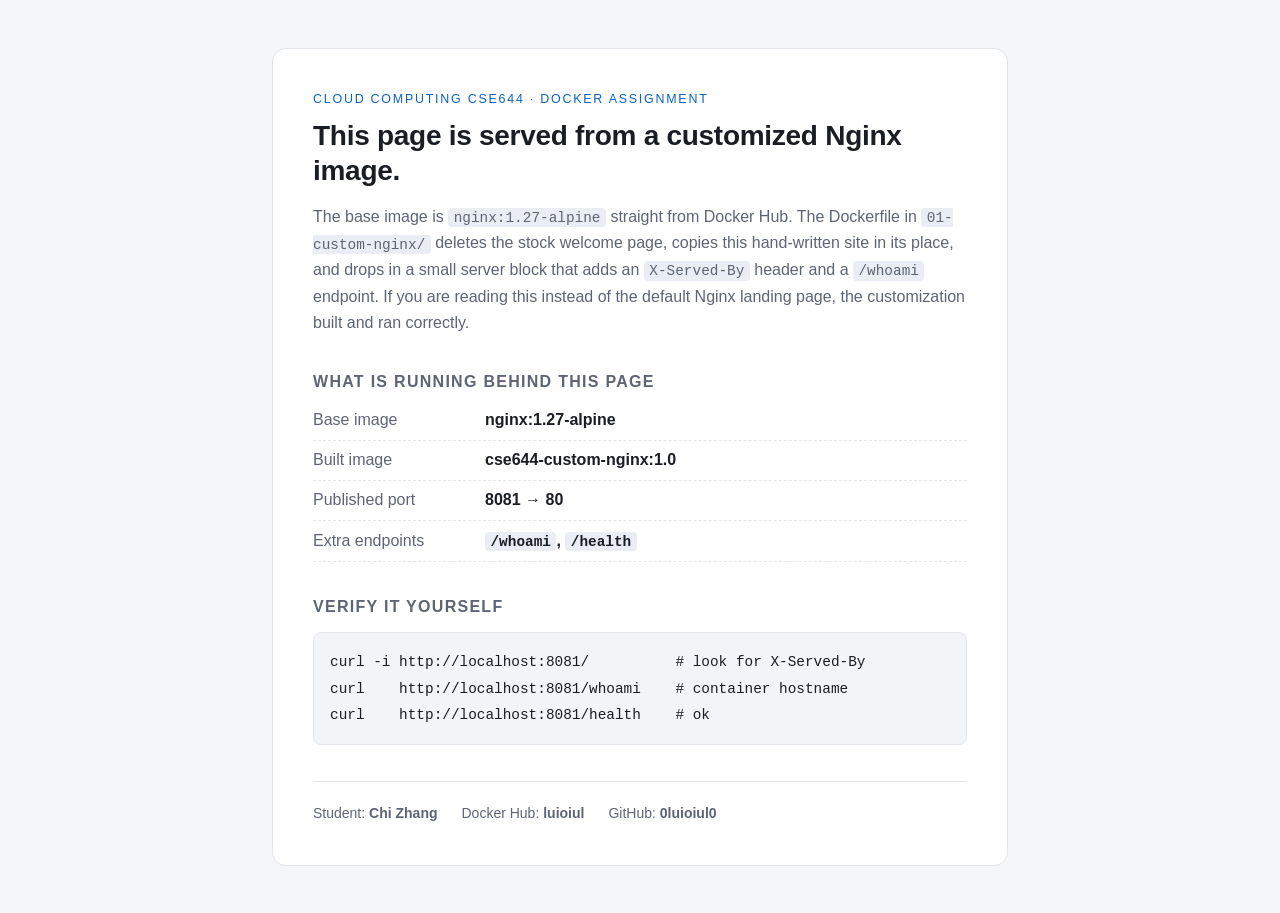
<file: 01-custom-nginx/site/index.html>
<!doctype html>
<html lang="en">
<head>
  <meta charset="utf-8">
  <meta name="viewport" content="width=device-width, initial-scale=1">
  <title>CSE644 Docker Assignment — Customized Nginx</title>
  <link rel="stylesheet" href="style.css">
</head>
<body>
  <main class="card">
    <p class="eyebrow">Cloud Computing CSE644 &middot; Docker Assignment</p>
    <h1>This page is served from a customized Nginx image.</h1>
    <p class="lede">
      The base image is <code>nginx:1.27-alpine</code> straight from Docker Hub. The Dockerfile in
      <code>01-custom-nginx/</code> deletes the stock welcome page, copies this hand-written site in
      its place, and drops in a small server block that adds an <code>X-Served-By</code> header and a
      <code>/whoami</code> endpoint. If you are reading this instead of the default Nginx landing
      page, the customization built and ran correctly.
    </p>

    <section>
      <h2>What is running behind this page</h2>
      <dl>
        <div><dt>Base image</dt><dd>nginx:1.27-alpine</dd></div>
        <div><dt>Built image</dt><dd>cse644-custom-nginx:1.0</dd></div>
        <div><dt>Published port</dt><dd>8081 &rarr; 80</dd></div>
        <div><dt>Extra endpoints</dt><dd><code>/whoami</code>, <code>/health</code></dd></div>
      </dl>
    </section>

    <section>
      <h2>Verify it yourself</h2>
      <pre><code>curl -i http://localhost:8081/          # look for X-Served-By
curl    http://localhost:8081/whoami    # container hostname
curl    http://localhost:8081/health    # ok</code></pre>
    </section>

    <footer>
      <span>Student: <strong>Chi Zhang</strong></span>
      <span>Docker Hub: <strong>luioiul</strong></span>
      <span>GitHub: <strong>0luioiul0</strong></span>
    </footer>
  </main>
</body>
</html>
</file>
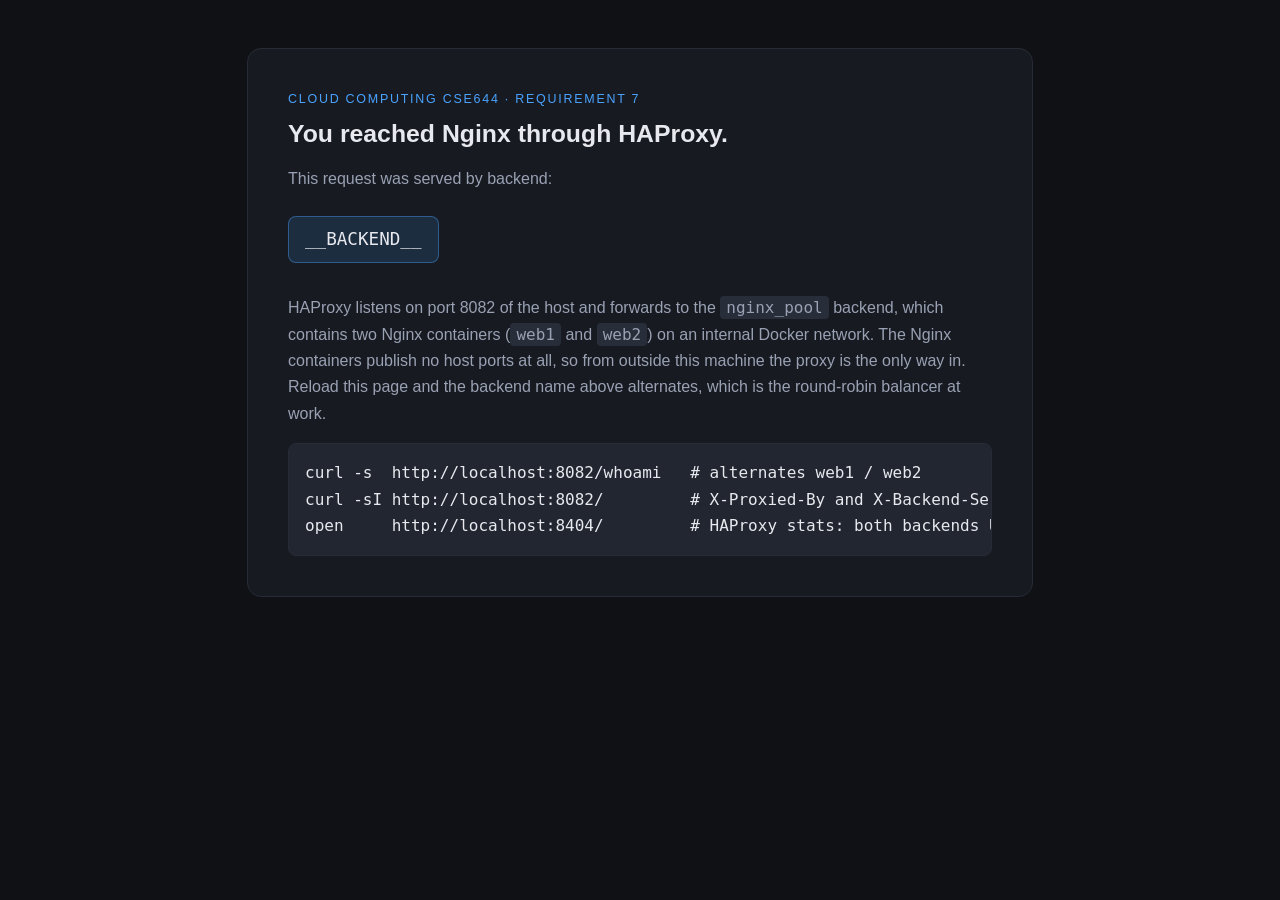
<file: 03-haproxy-nginx/nginx/html/index.html>
<!doctype html>
<html lang="en">
<head>
  <meta charset="utf-8">
  <meta name="viewport" content="width=device-width, initial-scale=1">
  <title>CSE644 &middot; Nginx behind HAProxy</title>
  <style>
    body{margin:0;padding:3rem 1.25rem;background:#0f1115;color:#e7e9ee;
         font:16px/1.65 -apple-system,BlinkMacSystemFont,"Segoe UI",Roboto,Helvetica,Arial,sans-serif}
    .card{max-width:44rem;margin:0 auto;background:#171a21;border:1px solid #262b36;
          border-radius:14px;padding:2.5rem}
    .eyebrow{margin:0 0 .5rem;font-size:.78rem;letter-spacing:.14em;text-transform:uppercase;color:#4aa3ff}
    h1{margin:0 0 1rem;font-size:1.55rem;line-height:1.3}
    p{color:#99a1b3}
    .backend{display:inline-block;margin:.5rem 0 1rem;padding:.5rem 1rem;border-radius:8px;
             background:rgba(74,163,255,.14);border:1px solid rgba(74,163,255,.4);
             font-family:ui-monospace,Menlo,Consolas,monospace;font-size:1.1rem;color:#e7e9ee}
    code{font-family:ui-monospace,Menlo,Consolas,monospace;background:rgba(127,145,180,.16);
         padding:.12em .38em;border-radius:4px}
    pre{margin:1rem 0 0;padding:1rem;overflow-x:auto;background:rgba(127,145,180,.1);
        border:1px solid #262b36;border-radius:8px}
    pre code{background:none;padding:0}
  </style>
</head>
<body>
  <div class="card">
    <p class="eyebrow">Cloud Computing CSE644 &middot; Requirement 7</p>
    <h1>You reached Nginx through HAProxy.</h1>

    <p>This request was served by backend:</p>
    <div class="backend">__BACKEND__</div>

    <p>
      HAProxy listens on port 8082 of the host and forwards to the <code>nginx_pool</code>
      backend, which contains two Nginx containers (<code>web1</code> and <code>web2</code>)
      on an internal Docker network. The Nginx containers publish no host ports at all, so from
      outside this machine the proxy is the only way in. Reload this page and the backend name
      above alternates, which is the round-robin balancer at work.
    </p>

    <pre><code>curl -s  http://localhost:8082/whoami   # alternates web1 / web2
curl -sI http://localhost:8082/         # X-Proxied-By and X-Backend-Server headers
open     http://localhost:8404/         # HAProxy stats: both backends UP</code></pre>
  </div>
</body>
</html>
</file>
<file: 01-custom-nginx/site/style.css>
:root {
  --bg: #0f1115;
  --card: #171a21;
  --ink: #e7e9ee;
  --muted: #99a1b3;
  --accent: #4aa3ff;
  --line: #262b36;
}

@media (prefers-color-scheme: light) {
  :root {
    --bg: #f5f6f8;
    --card: #ffffff;
    --ink: #1a1d24;
    --muted: #5d6474;
    --accent: #0b62c4;
    --line: #e2e5ea;
  }
}

* { box-sizing: border-box; }

body {
  margin: 0;
  padding: 3rem 1.25rem;
  background: var(--bg);
  color: var(--ink);
  font: 16px/1.65 -apple-system, BlinkMacSystemFont, "Segoe UI", Roboto, Helvetica, Arial, sans-serif;
}

.card {
  max-width: 46rem;
  margin: 0 auto;
  background: var(--card);
  border: 1px solid var(--line);
  border-radius: 14px;
  padding: 2.5rem;
}

.eyebrow {
  margin: 0 0 .5rem;
  font-size: .78rem;
  letter-spacing: .14em;
  text-transform: uppercase;
  color: var(--accent);
}

h1 {
  margin: 0 0 1rem;
  font-size: 1.75rem;
  line-height: 1.25;
  letter-spacing: -.01em;
}

h2 {
  margin: 2rem 0 .75rem;
  font-size: 1rem;
  text-transform: uppercase;
  letter-spacing: .08em;
  color: var(--muted);
}

.lede { margin: 0; color: var(--muted); }

dl { margin: 0; display: grid; gap: .4rem; }
dl > div { display: flex; gap: .75rem; border-bottom: 1px dashed var(--line); padding-bottom: .4rem; }
dt { min-width: 10rem; color: var(--muted); }
dd { margin: 0; font-weight: 600; }

code {
  font-family: ui-monospace, SFMono-Regular, "SF Mono", Menlo, Consolas, monospace;
  font-size: .9em;
  background: rgba(127, 145, 180, .16);
  padding: .12em .38em;
  border-radius: 4px;
}

pre {
  margin: 0;
  padding: 1rem;
  overflow-x: auto;
  background: rgba(127, 145, 180, .1);
  border: 1px solid var(--line);
  border-radius: 8px;
}

pre code { background: none; padding: 0; }

footer {
  margin-top: 2.25rem;
  padding-top: 1.25rem;
  border-top: 1px solid var(--line);
  display: flex;
  flex-wrap: wrap;
  gap: .4rem 1.5rem;
  font-size: .875rem;
  color: var(--muted);
}
</file>
